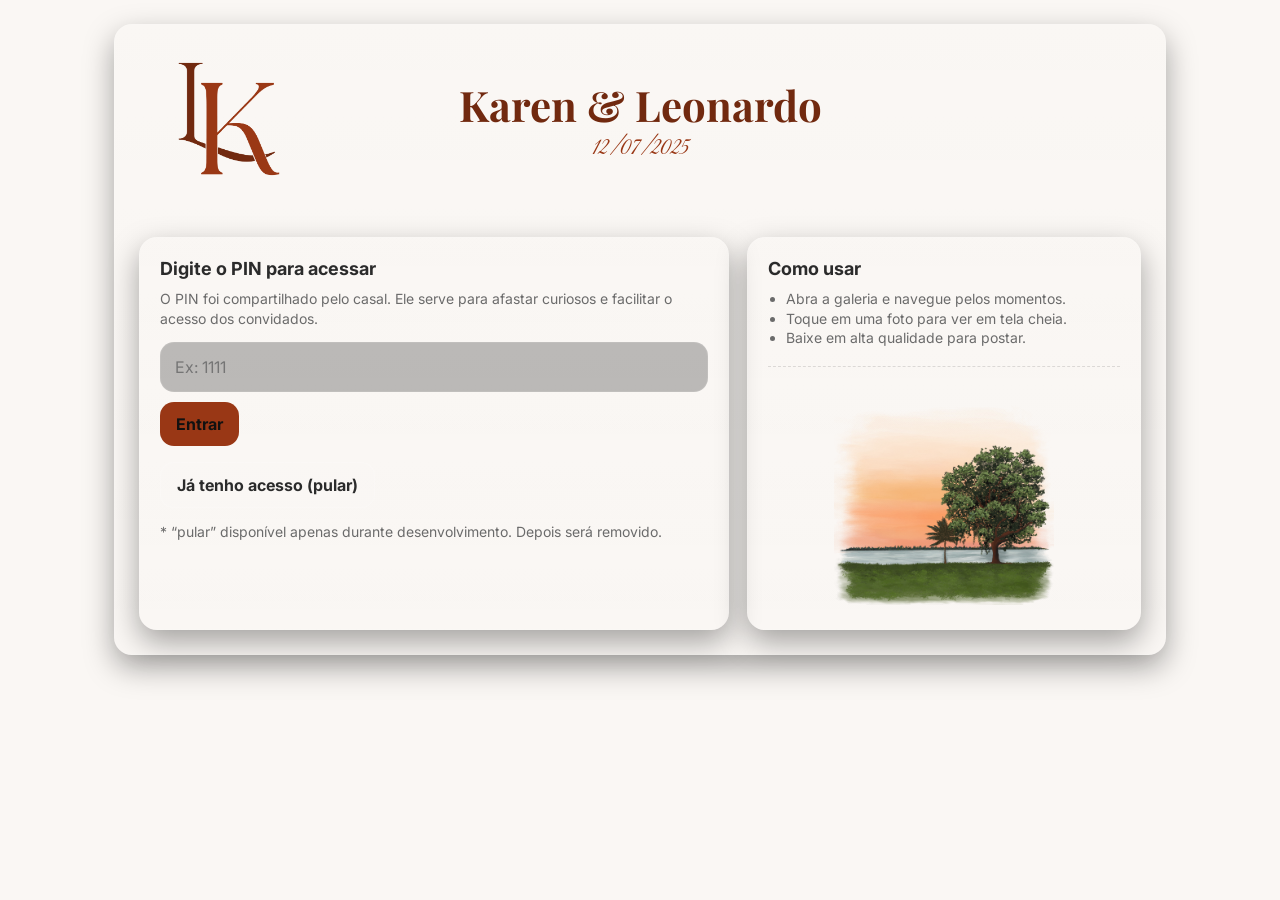
<file: index.html>
<!doctype html>
<html lang="pt-br">
<head>
  <meta charset="UTF-8" />
  <meta name="viewport" content="width=device-width, initial-scale=1.0" />
  <title>Galeria do Casamento</title>

  <link rel="preconnect" href="https://fonts.googleapis.com">
  <link rel="preconnect" href="https://fonts.gstatic.com" crossorigin>
  <link href="https://fonts.googleapis.com/css2?family=Great+Vibes&display=swap" rel="stylesheet">
  <link id="fontTitle" rel="stylesheet" />
  <link id="fontBody" rel="stylesheet" />
  <link id="fontDate" rel="stylesheet" />

  <link rel="stylesheet" href="./css/styles.css" />
</head>
<body>
  <div class="container">
    <div class="card">
      <div class="header">
        <!-- ESQUERDA -->
        <div class="header-left">
            <img class="brand-logo" src="assets/branding/logo.png" alt="Monograma Karen & Leonardo" />
        </div>

        <!-- CENTRO -->
        <div class="header-center">
            <h1 id="coupleNames">...</h1>
            <p id="dateText">...</p>
        </div>

        <!-- DIREITA -->
        <div class="header-right">
        </div>
    </div>

      <div class="grid">
        <div class="card" style="padding:20px;">
          <h2 style="margin:0 0 10px; font-size:18px;">Digite o PIN para acessar</h2>
          <p class="help" style="margin:0 0 14px;">O PIN foi compartilhado pelo casal. Ele serve para afastar curiosos e facilitar o acesso dos convidados.</p>

          <div class="row">
            <input id="pinInput" class="input" inputmode="numeric" maxlength="6" placeholder="Ex: 1111" />
            <button id="enterBtn" class="btn">Entrar</button>
          </div>

          <p id="pinError" class="help" style="margin:10px 0 0; color:#fca5a5; display:none;">PIN incorreto. Tente novamente.</p>

          <div style="margin-top:16px;" class="row">
            <a class="btn secondary" href="./gallery.html">Já tenho acesso (pular)</a>
          </div>

          <p class="help" style="margin:14px 0 0;">
            * “pular” disponível apenas durante desenvolvimento. Depois será removido.
          </p>
        </div>

        <div class="card" style="padding:20px;">
          <h2 style="margin:0 0 10px; font-size:18px;">Como usar</h2>
          <ul class="help" style="margin:0; padding-left:18px;">
            <li>Abra a galeria e navegue pelos momentos.</li>
            <li>Toque em uma foto para ver em tela cheia.</li>
            <li>Baixe em alta qualidade para postar.</li>
          </ul>
          <div class="invite-symbol">
            <img
              src="assets/branding/arvore.png"
              alt="Árvore simbólica do convite"
            />
          </div>
        </div>
      </div>
    </div>
  </div>

  <script src="./js/app.js" defer></script>
</body>
</html>
</file>
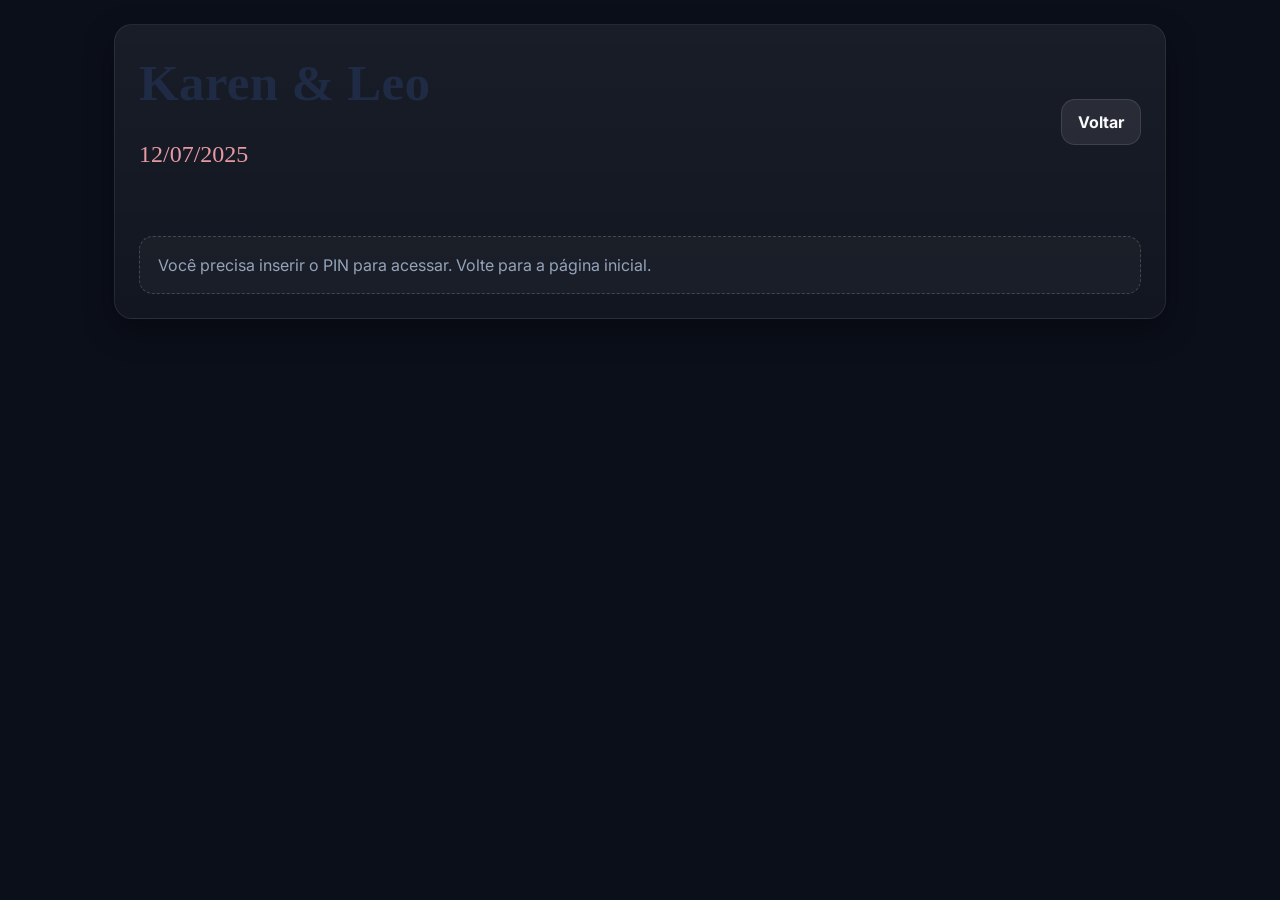
<file: find.html>
<!doctype html>
<html lang="pt-br">
<head>
  <meta charset="UTF-8" />
  <meta name="viewport" content="width=device-width, initial-scale=1.0" />
  <title>Ache suas fotos</title>

  <link rel="preconnect" href="https://fonts.googleapis.com" />
  <link rel="preconnect" href="https://fonts.gstatic.com" crossorigin />

  <link
    id="fontTitle"
    href="https://fonts.googleapis.com/css2?family=Playfair+Display:wght@400;600;700&display=swap"
    rel="stylesheet"
  />
  <link
    id="fontBody"
    href="https://fonts.googleapis.com/css2?family=Inter:wght@300;400;600;700&display=swap"
    rel="stylesheet"
  />

  <link rel="stylesheet" href="./css/styles.css" />
</head>

<body>
  <div class="container">
    <div class="card">
      <div class="header">
        <div class="brand">
          <h1 id="coupleNames">Karen & Leo</h1>
          <p id="dateText">12/07/2025</p>
        </div>

        <div class="row">
          <a class="btn secondary" href="./gallery.html">Voltar</a>
        </div>
      </div>

      <div class="section">
        <div class="empty" id="lockedBox" style="display:none;">
          Você precisa inserir o PIN para acessar. Volte para a página inicial.
        </div>

        <div id="content">
          <h2 style="margin-top:0;">Ache suas fotos com uma selfie</h2>
          <p class="help" style="margin-top:6px;">
            Você pode tirar uma selfie pela câmera ou enviar uma foto do rolo de câmera. A imagem é usada apenas para a busca e não é salva.
          </p>

          <div class="row" style="margin-top:14px;">
            <button id="openCameraBtn" class="btn" type="button">Abrir câmera</button>

            <label class="btn secondary" style="cursor:pointer;">
              Enviar foto
              <input id="fileInput" type="file" accept="image/*" style="display:none;">
            </label>
          </div>

          <div style="margin-top:14px;">
            <video id="video" playsinline autoplay style="width:100%; border-radius:14px; display:none;"></video>
            <canvas id="canvas" style="display:none;"></canvas>

            <div class="row" style="margin-top:10px;">
              <button id="takePhotoBtn" class="btn" type="button" style="display:none;">Tirar selfie</button>
              <button id="cancelCameraBtn" class="btn secondary" type="button" style="display:none;">Cancelar</button>
            </div>
          </div>

          <div class="empty" id="statusBox" style="margin-top:16px;">
            Pronto para iniciar a busca.
          </div>

          <h2 style="margin-top:18px;">Resultados</h2>
          <div id="results"></div>

          <!-- Modal reaproveitado -->
          <div id="photoModal" class="modal hidden" aria-hidden="true">
            <div class="modal-backdrop" id="modalBackdrop"></div>

            <div class="modal-content card">
              <button class="modal-close" id="modalClose" aria-label="Fechar">✕</button>

              <button class="nav nav-left" id="navLeft" aria-label="Anterior">‹</button>
              <button class="nav nav-right" id="navRight" aria-label="Próxima">›</button>

              <div class="modal-body">
                <div id="imgLoader" class="img-loader">Carregando…</div>
                <img id="modalImage" alt="Foto do casamento" />
              </div>

              <div class="modal-footer">
                <div class="modal-meta">
                  <span id="modalTitle" class="modal-title">Resultados</span>
                  <span id="modalCounter" class="modal-counter"></span>
                </div>

                <div class="modal-actions row">
                  <button id="copyBtn" class="btn secondary" type="button">Copiar link</button>
                  <a id="downloadBtn" class="btn" href="#" download>Download</a>
                </div>
              </div>
            </div>
          </div>

        </div>
      </div>
    </div>
  </div>

  <script src="./js/find.js"></script>
</body>
</html>
</file>
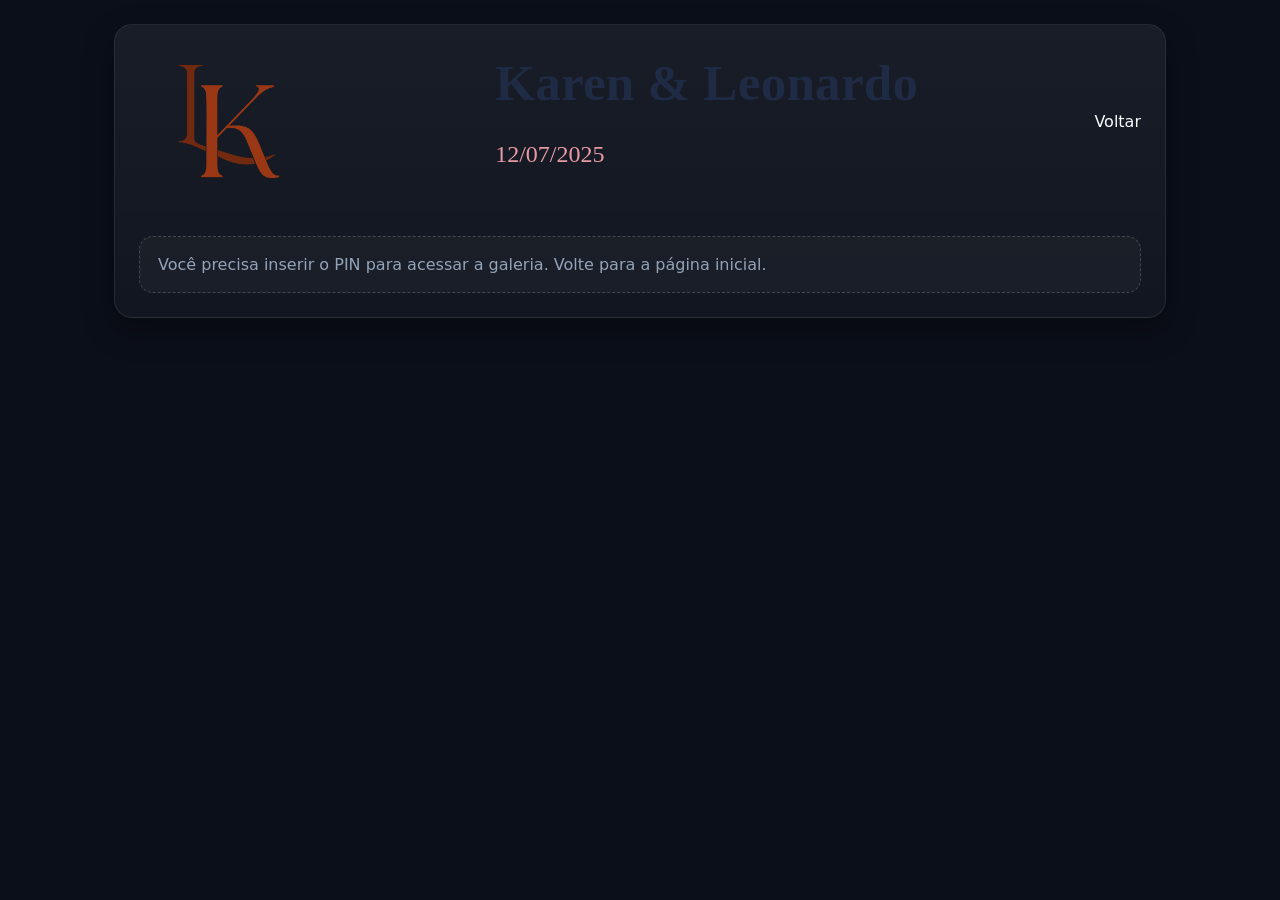
<file: gallery.html>
<!doctype html>
<html lang="pt-br">
<head>
  <meta charset="UTF-8" />
  <meta name="viewport" content="width=device-width, initial-scale=1.0" />
  <title>Galeria</title>

  <link rel="preconnect" href="https://fonts.googleapis.com">
  <link rel="preconnect" href="https://fonts.gstatic.com" crossorigin>
  <link href="https://fonts.googleapis.com/css2?family=Great+Vibes&display=swap" rel="stylesheet">
  <link id="fontTitle" rel="stylesheet" />
  <link id="fontBody" rel="stylesheet" />
  <link id="fontDate" rel="stylesheet" />
  

  <link rel="stylesheet" href="./css/styles.css" />
</head>

<body>
  <div class="container">
    <div class="card">

      <div class="header header--centered">
        <img class="brand-logo" src="./assets/branding/logo.png" alt="Monograma" />

        <div class="brand brand--center">
          <h1 id="coupleNames">Karen & Leonardo</h1>
          <p id="dateText">12/07/2025</p>
        </div>

        <a class="header-action" href="./index.html">Voltar</a>
      </div>

      <div class="section">
        <div class="empty" id="lockedBox" style="display:none;">
          Você precisa inserir o PIN para acessar a galeria. Volte para a página inicial.
        </div>

        <div id="content">
          <div id="stories" class="stories"></div>

          <div class="face-find">
            <button id="faceFindBtn" class="btn face-find-btn" type="button">
              Ache suas fotos com uma selfie
            </button>
            <p class="help face-find-help">
              Tire uma selfie para encontrar fotos em que você aparece. A imagem é usada apenas para a busca e não é salva.
            </p>
          </div>

          <h2 style="margin-top:6px;">Momentos</h2>
          <div id="sections"></div>
        </div>
      </div>

    </div>
  </div>

  <!-- MODAL (fora do #content, mais limpo e seguro) -->
  <div id="photoModal" class="modal hidden" aria-hidden="true">
    <div class="modal-backdrop" id="modalBackdrop"></div>

    <div class="modal-content card">
      <button class="modal-close" id="modalClose" aria-label="Fechar">✕</button>

      <button class="nav nav-left" id="navLeft" aria-label="Anterior">‹</button>
      <button class="nav nav-right" id="navRight" aria-label="Próxima">›</button>

      <div class="modal-body">
        <div id="imgLoader" class="img-loader">Carregando…</div>
        <img id="modalImage" alt="Foto do casamento" />
      </div>

      <div class="modal-footer">
        <div class="modal-meta">
          <span id="modalTitle" class="modal-title"></span>
          <span id="modalCounter" class="modal-counter"></span>
        </div>

        <div class="modal-actions row">
          <button id="copyBtn" class="btn secondary" type="button">Copiar link</button>
          <a id="downloadBtn" class="btn" href="#" download>Download</a>
        </div>
      </div>
    </div>
  </div>

  <script src="./js/gallery.js"></script>
</body>

</html>
</file>
<file: css/styles.css>
/* =========================
   THEME / TOKENS
========================= */
:root {
  --primary: #E89AA4;
  --secondary: #1F2A44;
  --bg: #0B0F1A;
  --surface: #111827;
  --text: #F8FAFC;
  --muted: #94A3B8;

  --radius: 18px;
  --shadow: 0 12px 30px rgba(0, 0, 0, 0.35);
  --max: 1100px;
}

/* =========================
   BASE / RESET
========================= */
* {
  box-sizing: border-box;
}

html,
body {
  margin: 0;
  padding: 0;
  background: var(--bg);
  color: var(--text);
  font-family: var(--font-body, Inter), system-ui, -apple-system, BlinkMacSystemFont, 'Segoe UI', Roboto, Arial;
  -webkit-tap-highlight-color: transparent;
}

a {
  color: inherit;
  text-decoration: none;
}

button,
input {
  font: inherit;
}

/* Acessibilidade (teclado) */
:focus-visible {
  outline: 2px solid rgba(232, 154, 164, 0.65);
  outline-offset: 3px;
  border-radius: 12px;
}

/* =========================
   LAYOUT
========================= */
.container {
  width: 100%;
  max-width: var(--max);
  margin: 0 auto;
  padding: 24px;
}

@media (max-width: 520px) {
  .container {
    padding: 16px;
  }
}

/* =========================
   CARD / HEADER / BRAND
========================= */
.card {
  background: linear-gradient(180deg, rgba(255, 255, 255, 0.06), rgba(255, 255, 255, 0.03));
  border: 1px solid rgba(255, 255, 255, 0.08);
  border-radius: var(--radius);
  box-shadow: var(--shadow);
}

.header {
  position: relative;
  padding: 28px 24px;
  display: flex;
  align-items: center;
  justify-content: space-between;
  gap: 16px;
}

/* ESQUERDA */
.header-left {
  flex: 0 0 auto;
}

/* CENTRO (verdadeiramente centralizado) */
.header-center {
  position: absolute;
  left: 50%;
  transform: translateX(-50%);
  text-align: center;
}

.header-center h1 {
  margin: 0;
  font-family: "Playfair Display", serif;
  font-size: clamp(26px, 4vw, 42px);
}

.header-center p {
  margin: 4px 0 0;
  color: var(--muted);
  font-size: 14px;
}

/* DIREITA */
.header-right {
  flex: 0 0 auto;
}

.brand {
  display: flex;
  flex-direction: column;
  gap: 6px;
}

.brand h1 {
  margin: 0;
  font-family: var(--font-title, "Cormorant Garamond"), serif;
  color: var(--secondary); /* marrom escuro do convite */
  font-size: clamp(32px, 4vw, 52px);
  letter-spacing: 0.2px;
}

.brand p,
#dateText {
  font-family: var(--font-date, "Allura"), cursive;
  color: var(--primary);   /* terracota */
  font-size: 24px;
  line-height: 1;
}

/* =========================
   BRAND (LOGO CENTRALIZADO)
========================= */
.brand-center {
  align-items: center;
  text-align: center;
  width: 100%;
}

.brand-logo {
  width: 180px;   /* aumentou */
  height: auto;
  display: block;
}


@media (min-width: 768px) {
  .brand-logo {
    max-width: 220px;
  }
}

.badge {
  padding: 10px 14px;
  border-radius: 999px;
  border: 1px solid rgba(255, 255, 255, 0.12);
  background: rgba(255, 255, 255, 0.05);
  font-size: 14px;
  color: var(--muted);
}

/* =========================
   INVITE SYMBOL (ÁRVORE)
========================= */
.invite-symbol {
  margin-top: 18px;
  padding-top: 16px;
  border-top: 1px dashed rgba(0, 0, 0, 0.12);
  text-align: center;
}

.invite-symbol img {
  max-width: 220px;
  width: 100%;
  height: auto;
  opacity: 0.95;
}

.invite-symbol p {
  margin-top: 10px;
  font-size: 13px;
  color: var(--muted);
}

/* =========================
   BUTTONS / INPUTS / TEXT
========================= */
.btn {
  appearance: none;
  border: 0;
  cursor: pointer;
  padding: 12px 16px;
  border-radius: 14px;
  background: var(--primary);
  color: #111;
  font-weight: 700;
  transition: transform 0.12s ease, filter 0.12s ease;
}

.btn:hover {
  transform: translateY(-1px);
  filter: brightness(1.05);
}

.btn.secondary {
  background: rgba(255, 255, 255, 0.08);
  color: var(--text);
  border: 1px solid rgba(255, 255, 255, 0.10);
}

.input {
  width: 100%;
  padding: 14px 14px;
  border-radius: 14px;
  border: 1px solid rgba(255, 255, 255, 0.10);
  background: rgba(0, 0, 0, 0.25);
  color: var(--text);
  font-size: 16px;
  outline: none;
}

.input:focus {
  border-color: rgba(232, 154, 164, 0.65);
}

.help {
  color: var(--muted);
  font-size: 14px;
  line-height: 1.4;
}

/* Linha flex genérica (header/botões etc.) */
.row {
  display: flex;
  gap: 10px;
  align-items: center;
  flex-wrap: wrap;
}

/* =========================
   GRID (HOME)
========================= */
.grid {
  display: grid;
  grid-template-columns: 1.2fr 0.8fr;
  gap: 18px;
  padding: 24px;
}

/* =========================
   FACE FIND CTA
========================= */
.face-find {
  margin: 10px 0 18px;
  padding: 14px;
  border-radius: 14px;
  border: 1px solid rgba(255,255,255,.10);
  background: rgba(255,255,255,.03);
}

.face-find-btn {
  width: 100%;
  justify-content: center;
}

.face-find-help {
  margin: 10px 0 0;
}

@media (max-width: 860px) {
  .grid {
    grid-template-columns: 1fr;
  }
}

/* =========================
   SECTIONS / EMPTY BOX
========================= */
.section {
  padding: 18px 24px 24px;
}

.section h2 {
  margin: 0 0 10px;
  font-size: 18px;
  color: var(--text);
}

.empty {
  padding: 18px;
  border: 1px dashed rgba(255, 255, 255, 0.18);
  border-radius: 14px;
  color: var(--muted);
  background: rgba(255, 255, 255, 0.03);
}

/* =========================
   STORIES (TOP BUBBLES)
========================= */
.stories {
  display: flex;
  gap: 14px;
  overflow-x: auto;
  padding: 10px 0 18px;
  scroll-behavior: smooth;
}

.story {
  display: flex;
  flex-direction: column;
  align-items: center;
  gap: 6px;
  min-width: 72px;
  cursor: pointer;
}

.story img {
  width: 64px;
  height: 64px;
  object-fit: cover;
  border-radius: 50%;
  border: 3px solid var(--primary);
}

.story span {
  font-size: 12px;
  color: var(--muted);
  text-align: center;
}

/* =========================
   NETFLIX CAROUSELS
========================= */
.section-row {
  margin: 18px 0 26px;
}

.section-row h3 {
  margin: 0 0 10px;
  font-size: 16px;
  color: var(--text);
}

.row-wrap {
  position: relative;
}

/* carrossel (separado do .row flex!) */
.carousel-row {
  display: flex;
  gap: 12px;
  overflow-x: auto;
  scroll-behavior: smooth;
  padding: 6px 2px 12px;
}

/* Scrollbar do carrossel */
.carousel-row::-webkit-scrollbar {
  height: 10px;
}

.carousel-row::-webkit-scrollbar-thumb {
  background: rgba(255, 255, 255, 0.12);
  border-radius: 999px;
}

/* Thumb */
.thumb {
  flex: 0 0 auto;
  width: 160px;
  height: 160px;
  border-radius: 16px;
  overflow: hidden;
  border: 1px solid rgba(255, 255, 255, 0.10);
  background: rgba(255, 255, 255, 0.04);
  cursor: pointer;
  transition: transform 0.15s ease, filter 0.15s ease;
}

.thumb:hover {
  transform: translateY(-2px) scale(1.02);
  filter: brightness(1.05);
}

.thumb img {
  width: 100%;
  height: 100%;
  object-fit: cover;
  display: block;
}

/* Setas do carrossel */
.row-arrow {
  position: absolute;
  top: 50%;
  transform: translateY(-50%);
  width: 42px;
  height: 42px;
  border-radius: 999px;
  border: 1px solid rgba(255, 255, 255, 0.14);
  background: rgba(0, 0, 0, 0.35);
  color: var(--text);
  cursor: pointer;
  display: flex;
  align-items: center;
  justify-content: center;
  z-index: 5;
}

.row-arrow:hover {
  filter: brightness(1.08);
}

.row-arrow.left {
  left: -10px;
}

.row-arrow.right {
  right: -10px;
}

@media (max-width: 520px) {
  .thumb {
    width: 124px;
    height: 124px;
  }

  .row-arrow {
    display: none; /* no mobile: arrasta com o dedo */
  }
}

/* =========================
   MODAL (FULLSCREEN)
========================= */
.modal.hidden {
  display: none;
}

.modal {
  position: fixed;
  inset: 0;
  z-index: 999;
  overscroll-behavior: contain; /* evita scroll por trás no mobile */
}

.modal-backdrop {
  position: absolute;
  inset: 0;
  background: rgba(0, 0, 0, 0.72);
}

.modal-content {
  position: relative;
  width: min(980px, calc(100vw - 24px));
  height: min(78vh, 680px);
  margin: 10vh auto 0;
  overflow: hidden;
}

@media (max-width: 520px) {
  .modal-content {
    width: calc(100vw - 16px);
    height: 82vh;
    margin-top: 7vh;
  }
}

.modal-close {
  position: absolute;
  top: 12px;
  right: 12px;
  width: 40px;
  height: 40px;
  border-radius: 14px;
  border: 1px solid rgba(255, 255, 255, 0.14);
  background: rgba(0, 0, 0, 0.25);
  color: var(--text);
  cursor: pointer;
  z-index: 10;
}

/* área de imagem */
.modal-body {
  position: relative;
  height: calc(100% - 76px);
  display: flex;
  align-items: center;
  justify-content: center;
  background: rgba(0, 0, 0, 0.25);
}

.modal-body img {
  width: 100%;
  height: 100%;
  object-fit: contain;
}

/* footer */
.modal-footer {
  height: 76px;
  display: flex;
  align-items: center;
  justify-content: space-between;
  gap: 12px;
  padding: 12px 14px;
  border-top: 1px solid rgba(255, 255, 255, 0.10);
  background: rgba(0, 0, 0, 0.18);
}

.modal-title {
  font-weight: 700;
}

.modal-counter {
  color: var(--muted);
  font-size: 13px;
  margin-left: 10px;
}

/* setas dentro do modal */
.nav {
  position: absolute;
  top: 50%;
  transform: translateY(-50%);
  width: 48px;
  height: 48px;
  border-radius: 999px;
  border: 1px solid rgba(255, 255, 255, 0.14);
  background: rgba(0, 0, 0, 0.35);
  color: var(--text);
  cursor: pointer;
  display: flex;
  align-items: center;
  justify-content: center;
  font-size: 28px;
  z-index: 10;
}

.nav-left {
  left: 12px;
}

.nav-right {
  right: 12px;
}

.nav:hover {
  filter: brightness(1.08);
}

/* loader */
.img-loader {
  position: absolute;
  inset: 0;
  display: flex;
  align-items: center;
  justify-content: center;
  color: var(--muted);
  font-size: 14px;
  background: rgba(0, 0, 0, 0.18);
}
</file>
